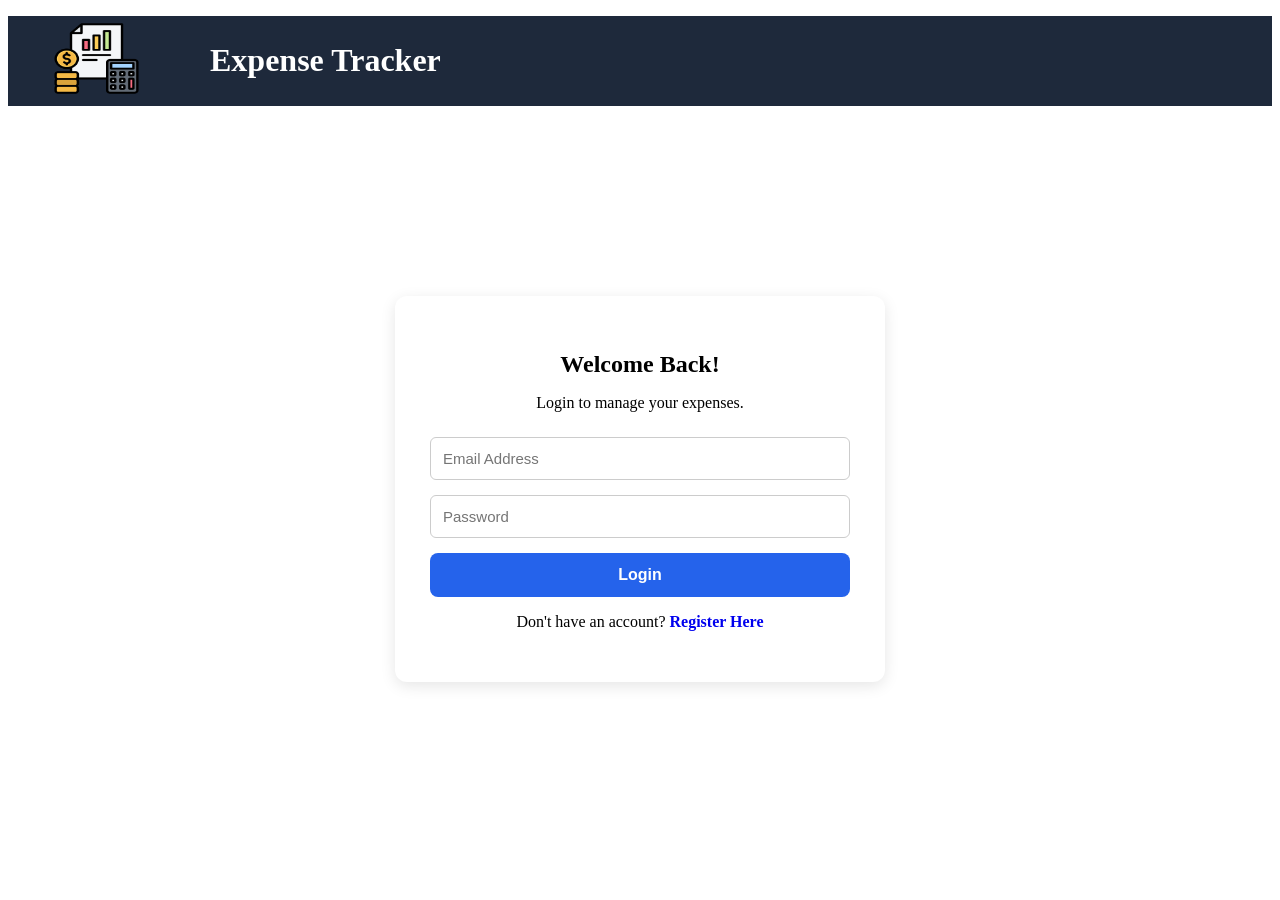
<file: target/expense-tracker/login.html>
<!DOCTYPE html>
<html lang="en">
<head>
    <meta charset="UTF-8">
    <meta name="viewport" content="width=device-width, initial-scale=1.0">
    <title>Login - Expense Tracker</title>
    <link rel="stylesheet" href="style.css">
</head>
<body>
    <header>
        <ul class="navbar">
            <ul class="brand">
                <li><img src="images/logo.png" alt="logo"></li>
                <li><h1>Expense Tracker</h1></li>
            </ul>
        </ul>
    </header>

    <main>
        <div class="auth-container">
            <div class="auth-card">
                <h2>Welcome Back!</h2>
                <p>Login to manage your expenses.</p>

                <form id="login-form">
                    <input type="email" id="email"
                           placeholder="Email Address" required>
                    <input type="password" id="password"
                           placeholder="Password" required>
                    <button type="submit">Login</button>
                </form>

                <p id="login-message"></p>
                <p>
                    Don't have an account?
                    <a href="register.html">Register Here</a>
                </p>
            </div>
        </div>
    </main>

    <script src="auth.js"></script>
</body>
</html>
</file>
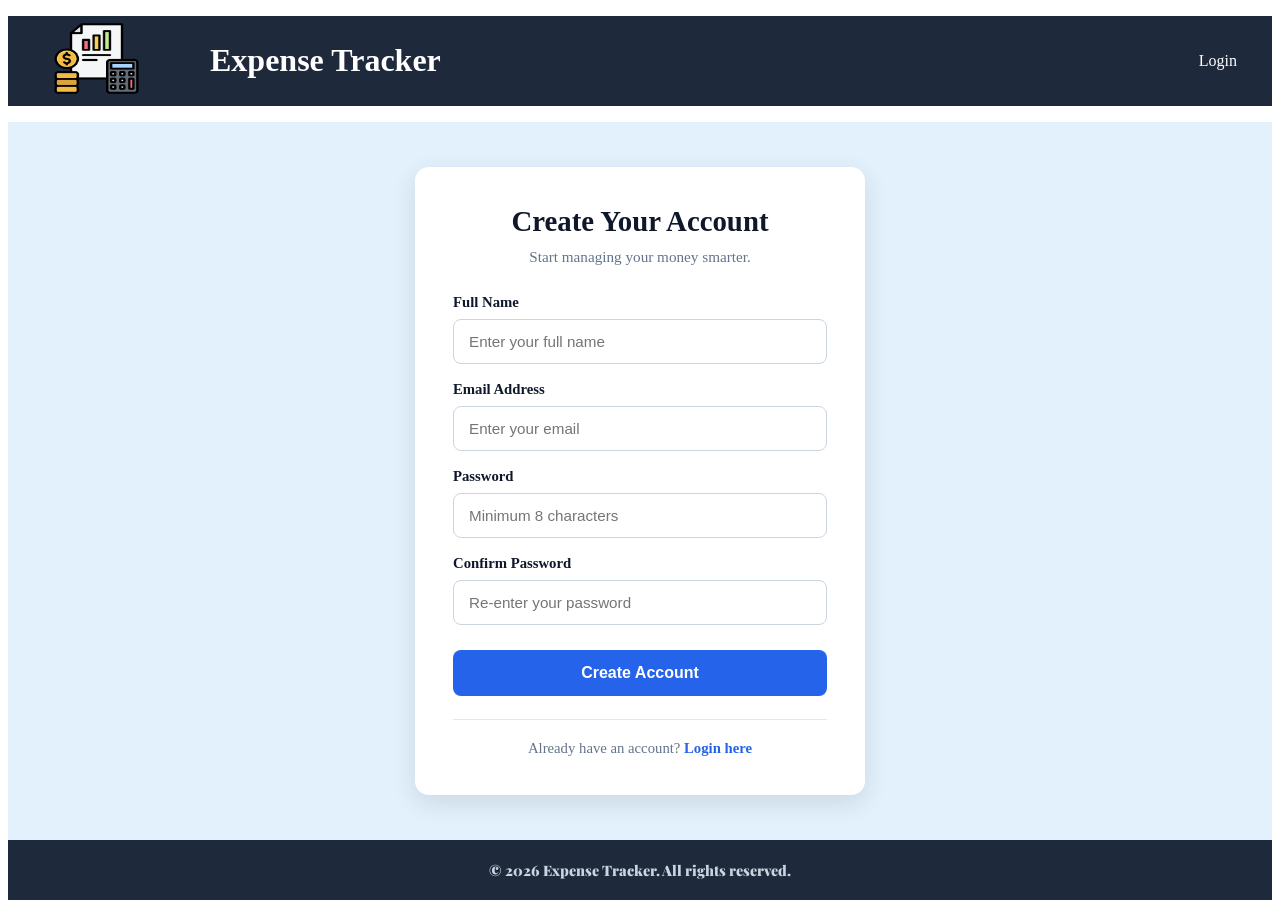
<file: target/expense-tracker/register.html>
<!DOCTYPE html>
<html lang="en">
<head>
    <meta charset="UTF-8">
    <meta name="viewport" content="width=device-width, initial-scale=1.0">
    <title>Register - Expense Tracker</title>
    <link rel="stylesheet" href="style.css">
</head>

<body>

    <header>
        <ul class="navbar">
            <ul class="brand">
                <li><img src="images/logo.png" alt="logo"></li>
                <li><h1>Expense Tracker</h1></li>
            </ul>
            <ul class="navigation">
                <li><a href="login.html">Login</a></li>
            </ul>
        </ul>
    </header>

    <main class="register-page">

        <div class="register-card">

            <div class="register-heading">
                <h2>Create Your Account</h2>
                <p>Start managing your money smarter.</p>
            </div>

            <form id="register-form">

                <div class="register-field">
                    <label for="name">Full Name</label>
                    <input type="text" id="name"
                           placeholder="Enter your full name"
                           required>
                </div>

                <div class="register-field">
                    <label for="email">Email Address</label>
                    <input type="email" id="email"
                           placeholder="Enter your email"
                           required>
                </div>

                <div class="register-field">
                    <label for="password">Password</label>
                    <input type="password" id="password"
                           placeholder="Minimum 8 characters"
                           minlength="8" required>
                </div>

                <div class="register-field">
                    <label for="confirm-password">Confirm Password</label>
                    <input type="password" id="confirm-password"
                           placeholder="Re-enter your password"
                           required>
                </div>

                <button type="submit" id="register-btn">
                    Create Account
                </button>

            </form>

            <p id="register-message"></p>

            <div class="register-login">
                Already have an account?
                <a href="login.html">Login here</a>
            </div>

        </div>

    </main>

    <footer>
        <p>&copy; 2026 Expense Tracker. All rights reserved.</p>
    </footer>

    <script src="auth.js"></script>

</body>
</html>
</file>
<file: target/expense-tracker/style.css>
@import url('https://fonts.googleapis.com/css2?family=Playfair+Display:ital,wght@0,400..900;1,400..900&display=swap');

header{
    background-color: #1E293B;
}

.navbar{
    display: flex;
    justify-content: space-between;
    align-items: center;
    padding: 5px;
    list-style-type: none;
}

.brand{
    display: flex;
    align-items: center;
    gap: 70px;
    list-style-type: none;
}

.navigation{
    display: flex;
    align-items: center;
    gap: 120px;
    list-style-type: none;
    margin-right: 145px;
}

header h1{
    color: #FFFFFF;
}

header img{
    width: 87px;
    height: 73px;
}

.navbar a{
    text-decoration: none;
    color: #FFFFFF;
}

.navigation li a:hover{
    color: #60A5FA;
}

#home{
    background-color: #E2F1FC;
    border-radius: 16px;
    overflow: hidden;
    min-height: 75vh;
    box-sizing: border-box;
    padding: 25px 0;
}

#home.active-section{
    display: flex;
    flex-direction: column;
    justify-content: center;
    gap: 25px;
}

.hero-section{
    display: flex;
    justify-content: space-between;
    align-items: center;
    padding: 30px 80px;
}

.hero-content{
    display: flex;
    flex-direction: column;
    gap: 18px;
    max-width: 50%;
}

.hero-content h2{
    font-size: 2.75rem;
    font-weight: 800;
    color: #0F172A;
    margin: 0;
    line-height: 1.15;
}

.hero-content p{
    font-size: 1.1rem;
    color: #334155;
    margin: 0;
}

.hero-section img{
    width: 30vw;
    max-width: 420px;
    height: auto;
    mix-blend-mode: multiply;
}

#home-btn{
    background-color: #22C55E;
    color: white;
    border: none;
    border-radius: 25px;
    padding: 14px 28px;
    font-size: 1rem;
    font-weight: 600;
    cursor: pointer;
    width: fit-content;
    margin: 20px auto 0 auto;
    display: block;
}

#home-btn:hover{
    background-color: #16A34A;
}

.summary-section {
    display: flex;
    gap: 20px;
    padding: 20px 50px;
}

.summary-card {
    flex: 1;
    display: flex;
    align-items: center;
    gap: 15px;
    padding: 20px 25px;
    border-radius: 10px;
}

.card-icon {
    width: 48px;
    height: 48px;
    object-fit: contain;
    mix-blend-mode: multiply;
}

.card-text h3 {
    font-size: 1rem;
    font-weight: 600;
    color: #0F172A;
    margin: 0 0 8px 0;
}

.card-text p {
    font-size: 1.4rem;
    font-weight: 700;
    color: #0F172A;
    margin: 0;
}

.balance-card {
    background-color: #DBFDE7;
}

.income-card {
    background-color: #D9ECFD;
}

.expense-card {
    background-color: #FEE0E2;
}

.transaction-section {
    display: flex;
    gap: 20px;
    padding: 0 50px 40px;
}

.add-transaction-panel,
.transaction-history-panel {
    flex: 1;
    border-radius: 10px;
    padding: 25px;
}

.add-transaction-panel {
    background-color: #EDEBFB;
}

.transaction-history-panel {
    background-color: #FDF6DA;
}

.add-transaction-panel h3,
.transaction-history-panel h3 {
    margin: 0 0 20px 0;
    font-size: 1.1rem;
    color: #0F172A;
}

#transaction-form {
    display: flex;
    flex-direction: column;
    gap: 12px;
}

#transaction-form input,
#transaction-form select {
    padding: 12px 15px;
    border: none;
    border-radius: 8px;
    font-size: 0.95rem;
}

#amount::-webkit-outer-spin-button,
#amount::-webkit-inner-spin-button {
    -webkit-appearance: none;
    margin: 0;
}

#amount {
    -moz-appearance: textfield;
    appearance: textfield;
}

#add-transaction-btn {
    background-color: #2563EB;
    color: white;
    border: none;
    border-radius: 8px;
    padding: 14px;
    font-size: 1rem;
    font-weight: 600;
    cursor: pointer;
}

#add-transaction-btn:hover {
    background-color: #1D4ED8;
}

#transaction-list {
    list-style: none;
    margin: 0;
    padding: 0;
    display: flex;
    flex-direction: column;
    gap: 15px;
}

.transaction-item {
    display: flex;
    align-items: center;
    gap: 15px;
    background-color: #FFFFFF;
    border-radius: 8px;
    padding: 15px;
}

.dot {
    width: 40px;
    height: 40px;
    border-radius: 50%;
    flex-shrink: 0;
}

.income-dot {
    background-color: #86EFAC;
}

.expense-dot {
    background-color: #FCA5A5;
}

.transaction-info {
    flex: 1;
}

.transaction-name {
    margin: 0;
    font-weight: 600;
    color: #0F172A;
}

.transaction-date {
    margin: 2px 0 0 0;
    font-size: 0.85rem;
    color: #64748B;
}

.transaction-amount {
    font-weight: 700;
}

.delete-btn {
    background: none;
    border: none;
    padding: 0;
    cursor: pointer;
    line-height: 0;
    flex-shrink: 0;
    opacity: 0.7;
}

.delete-btn:hover {
    opacity: 1;
}

.delete-btn img {
    width: 18px;
    height: 18px;
    object-fit: contain;
    display: block;
}

.income-amount {
    color: #16A34A;
}

.expense-amount {
    color: #DC2626;
}

.about-section {
    min-height: 70vh;
    display: flex;
    flex-direction: column;
    justify-content: center;
    gap: 40px;
    padding: 60px 80px;
    box-sizing: border-box;
}

.about-intro {
    display: flex;
    align-items: center;
    gap: 50px;
}

.about-text {
    flex: 1;
}

.about-text h2 {
    font-size: 2rem;
    font-weight: 800;
    color: #0F172A;
    margin: 0 0 20px 0;
}

.about-text p {
    color: #334155;
    font-size: 1.05rem;
    line-height: 1.6;
    margin: 0 0 15px 0;
}

.about-image {
    flex: 1;
    max-width: 380px;
    height: auto;
}

.about-features {
    display: flex;
    justify-content: center;
    gap: 25px;
    flex-wrap: wrap;
}

.feature-card {
    flex: 1;
    min-width: 220px;
    max-width: 280px;
    background-color: #F1F5F9;
    border-radius: 10px;
    padding: 25px;
}

.feature-card h3 {
    font-size: 1.1rem;
    color: #0F172A;
    margin: 0 0 10px 0;
}

.feature-card p {
    font-size: 0.95rem;
    color: #475569;
    margin: 0;
    line-height: 1.5;
}

.about-stats {
    display: flex;
    justify-content: center;
    gap: 60px;
    padding-top: 20px;
    border-top: 1px solid #E2E8F0;
    text-align: center;
}

.stat-item h3 {
    font-size: 1.8rem;
    font-weight: 800;
    color: #2563EB;
    margin: 0 0 5px 0;
}

.stat-item p {
    font-size: 0.9rem;
    color: #64748B;
    margin: 0;
}

.contact-section {
    display: flex;
    gap: 60px;
    padding: 60px 80px;
    align-items: flex-start;
}

.contact-info {
    flex: 1;
}

.contact-info h2 {
    font-size: 2rem;
    font-weight: 800;
    color: #0F172A;
    margin: 0 0 15px 0;
}

.contact-info p {
    color: #334155;
    font-size: 1.05rem;
    line-height: 1.6;
    margin: 0 0 25px 0;
}

.contact-details {
    list-style: none;
    margin: 0;
    padding: 0;
    display: flex;
    flex-direction: column;
    gap: 12px;
}

.contact-details li {
    color: #334155;
    font-size: 0.98rem;
}

.contact-form {
    flex: 1;
    display: flex;
    flex-direction: column;
    gap: 15px;
}

.contact-form input,
.contact-form textarea {
    padding: 14px 16px;
    border: 1px solid #E2E8F0;
    border-radius: 8px;
    font-size: 0.95rem;
    font-family: inherit;
    resize: vertical;
}

#contact-submit-btn {
    background-color: #2563EB;
    color: white;
    border: none;
    border-radius: 8px;
    padding: 14px;
    font-size: 1rem;
    font-weight: 600;
    cursor: pointer;
}

#contact-submit-btn:hover {
    background-color: #1D4ED8;
}

.section {
    display: none;
}

.section.active-section {
    display: block;
}

.home-highlights {
    display: flex;
    justify-content: center;
    gap: 25px;
    flex-wrap: wrap;
    padding: 0 80px;
}

.highlight-card {
    flex: 1;
    min-width: 220px;
    max-width: 300px;
    background-color: #FFFFFF;
    border-radius: 10px;
    padding: 25px;
}

.highlight-card h3 {
    font-size: 1.1rem;
    color: #0F172A;
    margin: 0 0 10px 0;
}

.highlight-card p {
    font-size: 0.95rem;
    color: #475569;
    margin: 0;
    line-height: 1.5;
}

.home-cta {
    text-align: center;
    padding: 0 80px;
}

.home-cta h3 {
    font-size: 1.4rem;
    font-weight: 800;
    color: #0F172A;
    margin: 0 0 10px 0;
}

.home-cta p {
    font-size: 1rem;
    color: #334155;
    margin: 0;
}

footer {
    background-color: #1E293B;
    color:white;
    font-family: "Playfair Display","sans serif";
    font-weight: 900;
    display: flex;
    justify-content: center;
    align-items: center;
    padding: 20px 50px;
}

footer p {
    color: #CBD5E1;
    font-size: 0.9rem;
    margin: 0;
}

.footer-socials {
    display: flex;
    gap: 18px;
}

.footer-socials img {
    width: 22px;
    height: 22px;
    filter: brightness(0) invert(1);
    opacity: 0.85;
}

.footer-socials a:hover img {
    opacity: 1;
}


/* ==========================================
   LOGIN AND REGISTRATION
========================================== */

.auth-container {
    min-height: 75vh;
    display: flex;
    justify-content: center;
    align-items: center;
    padding: 30px;
}

.auth-card {
    width: 100%;
    max-width: 420px;
    background: white;
    padding: 35px;
    border-radius: 12px;
    box-shadow: 0 4px 15px rgba(0, 0, 0, 0.1);
    text-align: center;
}

.auth-card h2 {
    margin-bottom: 10px;
}

.auth-card form {
    display: flex;
    flex-direction: column;
    gap: 15px;
    margin-top: 25px;
}

.auth-card input {
    padding: 12px;
    border: 1px solid #ccc;
    border-radius: 6px;
    font-size: 15px;
}

.auth-card button {
    padding: 12px;
    border: none;
    border-radius: 6px;
    cursor: pointer;
    font-size: 16px;
}

.auth-card a {
    text-decoration: none;
    font-weight: bold;
}

#login-message {
    margin-top: 12px;
}

/* ==========================================
   REGISTRATION PAGE
   Uses existing Expense Tracker theme
========================================== */

.register-page {
    min-height: 78vh;
    background-color: #E2F1FC;
    display: flex;
    justify-content: center;
    align-items: center;
    padding: 45px 20px;
    box-sizing: border-box;
}

.register-card {
    width: 100%;
    max-width: 450px;
    background-color: #FFFFFF;
    padding: 38px;
    border-radius: 14px;
    box-shadow: 0 8px 25px rgba(30, 41, 59, 0.12);
    box-sizing: border-box;
}

.register-heading {
    text-align: center;
    margin-bottom: 28px;
}

.register-heading h2 {
    color: #0F172A;
    font-size: 1.8rem;
    margin: 0 0 10px;
}

.register-heading p {
    color: #64748B;
    font-size: 0.95rem;
    margin: 0;
}

#register-form {
    display: flex;
    flex-direction: column;
    gap: 17px;
}

.register-field {
    display: flex;
    flex-direction: column;
    gap: 8px;
}

.register-field label {
    color: #0F172A;
    font-size: 0.92rem;
    font-weight: 600;
}

.register-field input {
    width: 100%;
    box-sizing: border-box;
    padding: 13px 15px;
    border: 1px solid #CBD5E1;
    border-radius: 8px;
    font-size: 0.95rem;
    outline: none;
    transition: 0.2s;
}

.register-field input:focus {
    border-color: #2563EB;
    box-shadow: 0 0 0 3px rgba(37, 99, 235, 0.12);
}

#register-btn {
    background-color: #2563EB;
    color: #FFFFFF;
    border: none;
    border-radius: 8px;
    padding: 14px;
    font-size: 1rem;
    font-weight: 600;
    cursor: pointer;
    margin-top: 8px;
    transition: 0.2s;
}

#register-btn:hover {
    background-color: #1D4ED8;
    transform: translateY(-1px);
}

#register-message {
    text-align: center;
    font-size: 0.9rem;
    margin: 12px 0 0;
}

.register-login {
    text-align: center;
    color: #64748B;
    font-size: 0.92rem;
    margin-top: 23px;
    padding-top: 20px;
    border-top: 1px solid #E2E8F0;
}

.register-login a {
    color: #2563EB;
    font-weight: 600;
    text-decoration: none;
}

.register-login a:hover {
    text-decoration: underline;
}

@media (max-width: 500px) {
    .register-card {
        padding: 25px 20px;
    }

    .register-heading h2 {
        font-size: 1.5rem;
    }
}


/* ==========================================
   USER WELCOME AND LOGOUT
========================================== */

.navigation {
    gap: 24px;
    margin-right: 30px;
    flex-wrap: wrap;
}

#welcome-user {
    color: #FFFFFF;
    font-weight: 600;
    white-space: nowrap;
}

#logout-btn {
    background-color: #EF4444;
    color: #FFFFFF;
    border: none;
    border-radius: 7px;
    padding: 10px 18px;
    font-size: 14px;
    font-weight: 600;
    cursor: pointer;
    white-space: nowrap;
}

#logout-btn:hover {
    background-color: #DC2626;
}

/* ==========================================
   LOGIN BUTTON
========================================== */

#login-form button {
    background-color: #2563EB;
    color: #FFFFFF;
    border: none;
    border-radius: 8px;
    padding: 13px;
    font-size: 16px;
    font-weight: 600;
    cursor: pointer;
    transition: background-color 0.2s;
}

#login-form button:hover {
    background-color: #1D4ED8;
}
</file>
